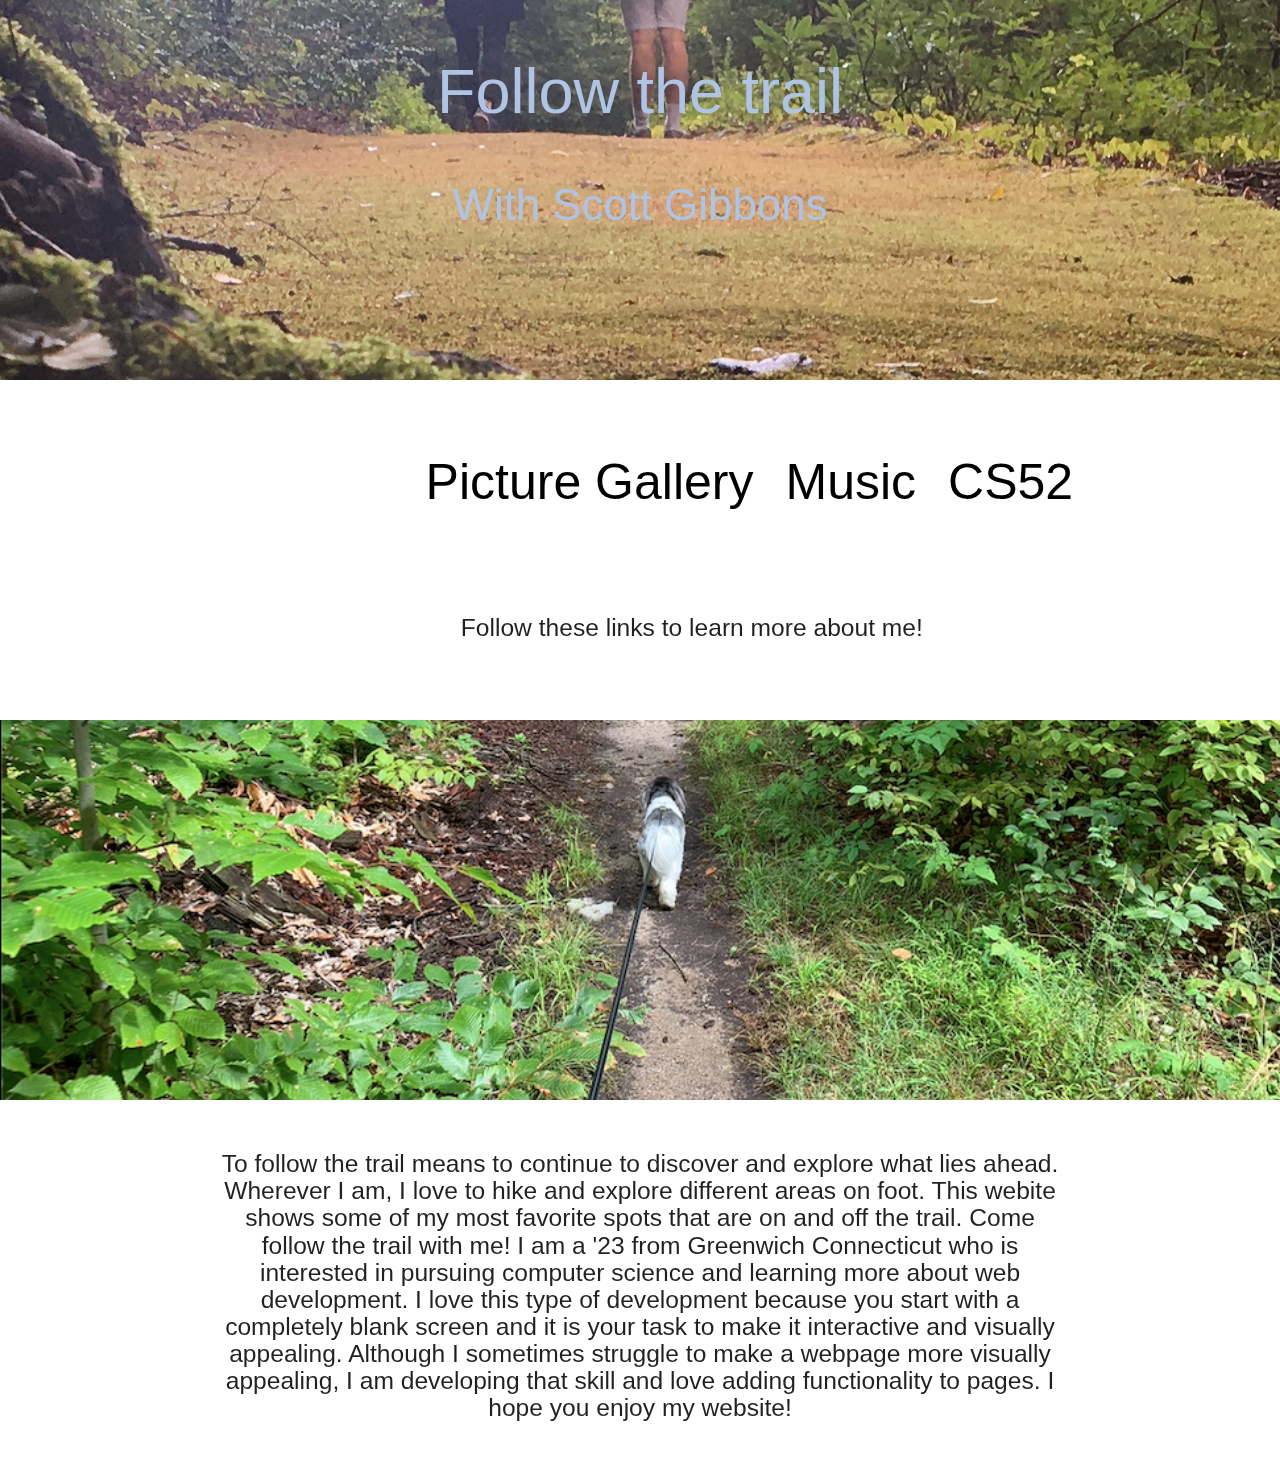
<file: index.html>
<!DOCTYPE html>
<html lang="en">
<head>
  <meta http-equiv="Content-Type" content="text/html; charset=UTF-8"/>
  <meta name="viewport" content="width=device-width, initial-scale=1"/>
  <title>Scott Gibbons webiste </title>

  <!-- CSS  -->
  <link href="https://fonts.googleapis.com/icon?family=Material+Icons" rel="stylesheet">
  <link href="css/materialize.css" type="text/css" rel="stylesheet" media="screen,projection"/>
  <link href="css/style.css" type="text/css" rel="stylesheet" media="screen,projection"/>
</head>
<style>
* {
  box-sizing: border-box;
}


.row {
  display: -ms-flexbox;
  display: flex;
  -ms-flex-wrap: wrap;
  flex-wrap: wrap;
  padding: 0 4px;
}
.column {
  -ms-flex: 25%;
  flex: 25%;
  max-width: 25%;
  padding: 0 4px;
}

.column img {
  margin-top: 8px;
  vertical-align: middle;
  width: 100%;
}
.zoom{
  transition: transform .2s;
}
.zoom:hover{
  transform: scale(1.2);
}


ul {
  list-style-type: none;
  margin: 0;
  padding: 0;
  overflow: hidden;
  
}

li {
  float: left;
  font-size: 50px;
}

li a {
  display: block;
  color: black;
  text-align: center;
  padding: 14px 16px;
  text-decoration: none;
}

li a:hover:not(.active) {
  color: #afc3e3;
}

li a.active {
  color: #afc3e3;

}
.button-group{  
  position: absolute;
  left: 32%;
}
.description{
  position: absolute;
  left: 36%;
}


</style>
<body>


  <div id="index-banner" class="parallax-container">

      

    <div class="section no-pad-bot">
      <div class="container">
        <br><br>
        <h1 style="color:#afc3e3" class="header center text-lighten-2">Follow the trail</h1>


        <br><br>
        <h3 style="color:#afc3e3" class="header center text-lighten-2"> With Scott Gibbons</h3>

      </div>
    </div>
    <div class="parallax"><img src="background.JPG" alt="background"></div>
  </div>
  <div class="container">
    <div class="section">

      <div class="row">

          <div class="icon-block">
            <h2 style="color:#D35400" class="center"></h2>
            <div class="button-group">
              <ul>
                <li><a href="gallery.html" class="button buttonhover">Picture Gallery</a></li>
                <li><a href="music.html" class="button buttonhover">Music</a></li>
                <li><a href="cs52.html" class="button buttonhover">CS52</a></li>
               
              </ul>
              
            </div>

            <h5 style="color: white" class="light">.</h5>
            <h5 style="color: white" class="light">.</h5>
            <h5 style="color: white" class="light">.</h5>
            <h5 style="color: white" class="light">.</h5>
          

            <div class="description">
              <h5 style="text-align: center">Follow these links to learn more about me!</h5>
            </div>
            <h5 style="color: white" class="light">.</h5>
            <h5 style="color: white" class="light">.</h5>
            
            
               
          </div>
          
        </div>
        

</div>
</div>
  


  <div id="Nature" class="parallax-container valign-wrapper">
    <div class="section no-pad-bot">
      <div class="container">
        
      </div>
    </div>
    <div class="parallax"><img src="dpg-trail.JPG" alt="trail"></div>
  </div>

  <div class="container">
    <div class="section">

      <!--   Icon Section   -->
      <div class="row">

          <div class="icon-block">
            <h2 style="color:#D35400" class="center"></h2>

            <h5 style="text-align: center" class="light">To follow the trail means to continue to discover and explore what lies ahead.
               Wherever I am, I love to hike and explore different areas on foot. This webite shows some of my most favorite spots that 
               are on and off the trail. Come follow the trail with me!  I am a '23 from Greenwich Connecticut who is interested in pursuing 
               computer science and learning more about web development. I love this type of development because you start with a completely 
               blank screen and it is your task to make it interactive and visually appealing. Although I sometimes struggle to make a webpage
                more visually appealing, I am developing that skill and love adding functionality to pages. I hope you enjoy my website!</h5>
          </div>
        </div>

</div>
</div>
  


  <!--  Scripts-->
  <script src="https://code.jquery.com/jquery-2.1.1.min.js"></script>
  <script src="js/materialize.js"></script>
  <script src="js/init.js"></script>

  </body>
</html>
</file>
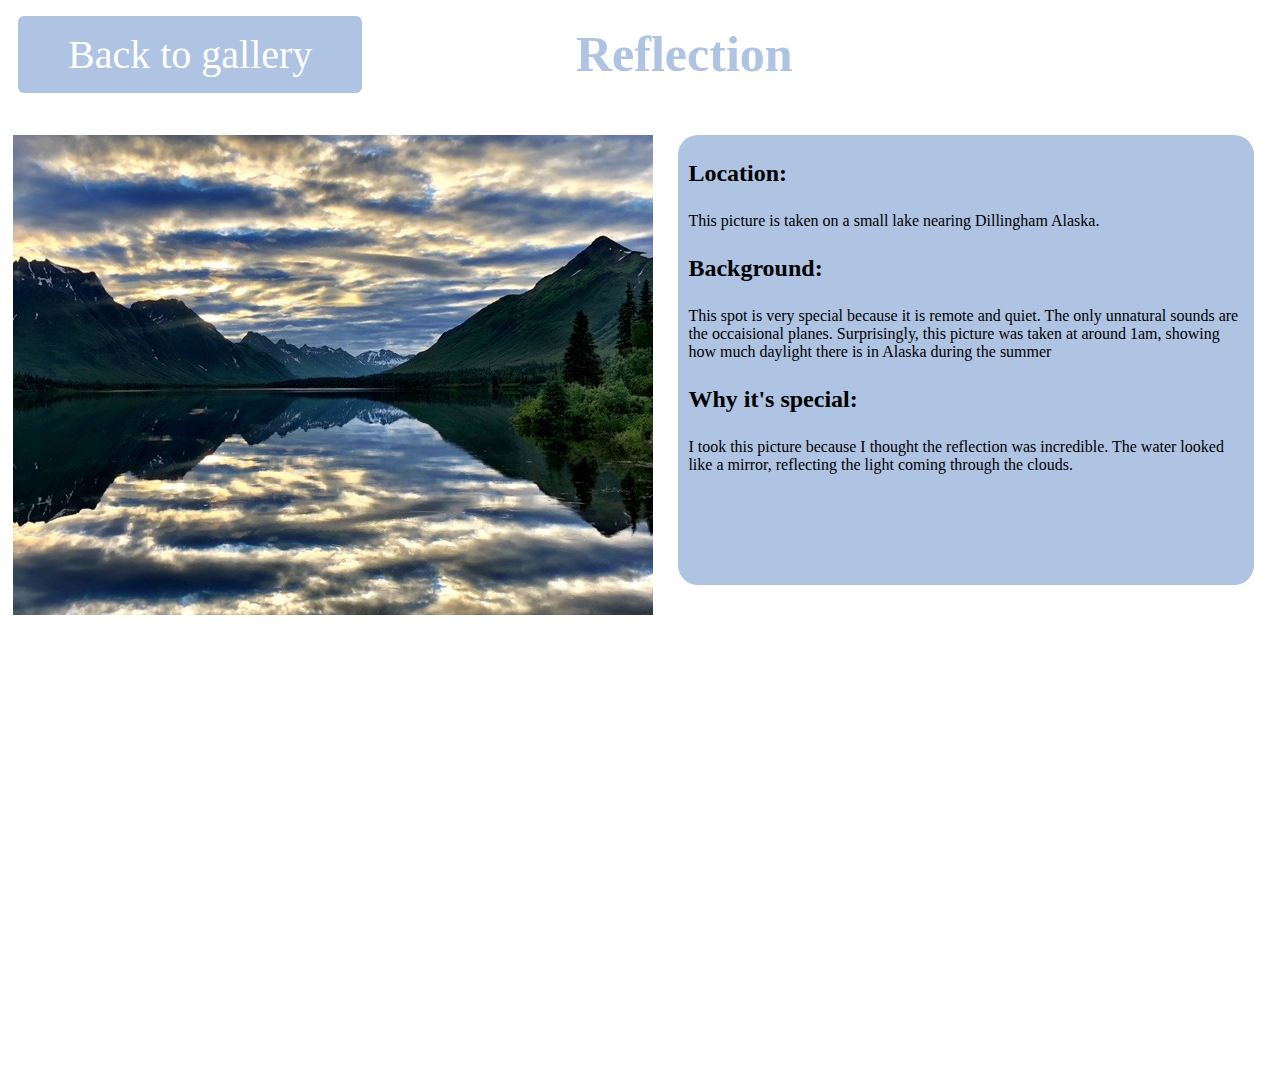
<file: alaska.html>
<!DOCTYPE html>
<html>
<style>
            .infoContainer{
        position: absolute;
        width: 45%;
        height: 50%;
        left: 53%;
        top: 15%;
        border-radius: 20px;
        background-color: #afc3e3;
    }
    .picContainer{
        position: absolute;
        width: 50%;
        height: 50%;
        left: 1%;
   
        top: 15%;
    }
    .mapContainer{
        
        position: absolute;
        width: 30%;
        height: 30%;
        left: 53%;
        top: 70%;
    }
    .btn-group button:hover {
  background-color: #3e8e41;
}
.button {
  left: 50%;
  background-color: #afc3e3;
  border: none;
  color: white;
  padding: 15px 50px;
  text-align: center;
  text-decoration: none;
  display: inline-block;
  font-size: 40px;
  margin: 8px 10px;
  cursor: pointer;
  border-radius: 6px;
  transition-duration: 0.4s;

}
.buttonhover:hover{
  background-color: #323ea8;
}
</style>

 <body>
    <a href="gallery.html" class="button buttonhover">Back to gallery</a>
     <h1 style="position: absolute; top: -1%; left: 45%; font-size: 50px; color:#afc3e3">Reflection</h1>
     <div class = "picContainer">
        <img src="reflection.jpg" alt="reflection" style="width:100%;">
    </div>
    <div class = "mapContainer">
        <iframe src="https://www.google.com/maps/embed?pb=!1m18!1m12!1m3!1d63782.05765781196!2d-158.59551083165175!3d59.04922001842853!2m3!1f0!2f0!3f0!3m2!1i1024!2i768!4f13.1!3m3!1m2!1s0x56e73c4878494ca9%3A0x2dee0eb92b6abd15!2sDillingham%2C%20AK%2099576!5e1!3m2!1sen!2sus!4v1589737103060!5m2!1sen!2sus" 
        width="550" height="450" frameborder="0" style="border:0;" allowfullscreen="" aria-hidden="false" tabindex="0"></iframe>
    </div>
     <div class = "infoContainer">
         <h2 style="margin: 25px 10px">Location:</h2>
         <p style="margin: 25px 10px">This picture is taken on a small lake nearing Dillingham Alaska.</p>
         <h2 style="margin: 25px 10px">Background:</h2>
         <p style="margin: 25px 10px">This spot is very special because it is remote and quiet. The only unnatural sounds are the occaisional planes. Surprisingly, this picture was taken at around 1am, showing how much daylight there is in Alaska during the summer</p>
         <h2 style="margin: 25px 10px">Why it's special:</h2>
         <p style="margin: 25px 10px">I took this picture because I thought the reflection was incredible. The water looked like a mirror, reflecting the light coming through the clouds.</p>
     </div>
 </body>
</html>
</html>
</file>
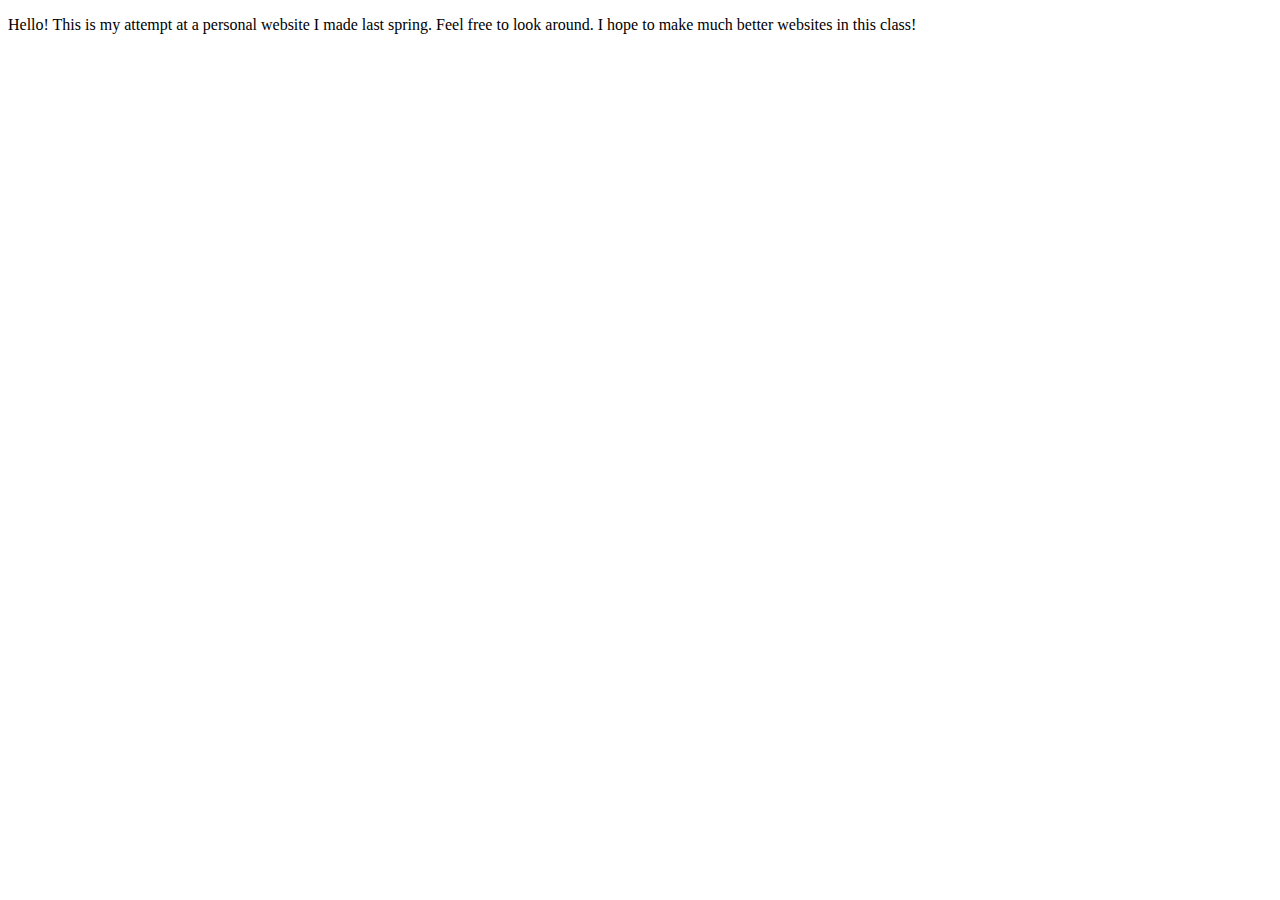
<file: cs52.html>
<!DOCTYPE html>
<html>
<body>
    <p>Hello! This is my attempt at a personal website I made last spring. Feel free to look around. I hope to make much better websites in this class!</p>
</body>
</html>
</file>
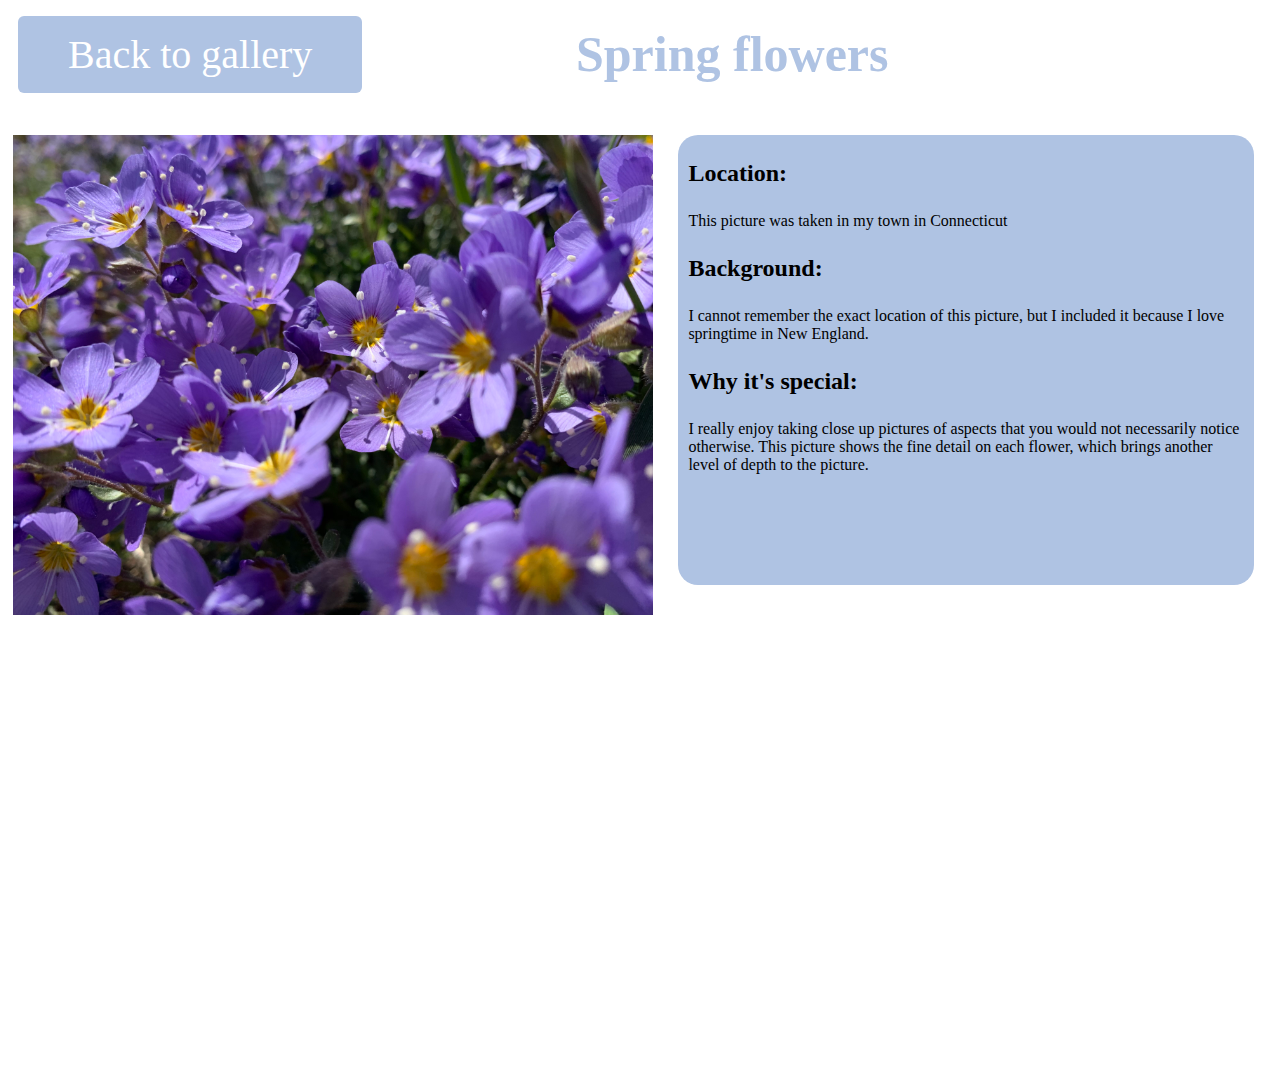
<file: flowers.html>
<!DOCTYPE html>
<html>
<style>
        .infoContainer{
        position: absolute;
        width: 45%;
        height: 50%;
        left: 53%;
        top: 15%;
        border-radius: 20px;
        background-color: #afc3e3;
    }
    .picContainer{
        position: absolute;
        width: 50%;
        height: 50%;
        left: 1%;
   
        top: 15%;
    }
    .mapContainer{
        
        position: absolute;
        width: 30%;
        height: 30%;
        left: 53%;
        top: 70%;
    }
    .btn-group button:hover {
  background-color: #3e8e41;
}
.button {
  left: 50%;
  background-color: #afc3e3;
  border: none;
  color: white;
  padding: 15px 50px;
  text-align: center;
  text-decoration: none;
  display: inline-block;
  font-size: 40px;
  margin: 8px 10px;
  cursor: pointer;
  border-radius: 6px;
  transition-duration: 0.4s;

}
.buttonhover:hover{
  background-color: #323ea8;
}
</style>

 <body>
    <a href="gallery.html" class="button buttonhover">Back to gallery</a>
     <h1 style="position: absolute; top: -1%; left: 45%; font-size: 50px; color:#afc3e3">Spring flowers</h1>
     <div class = "picContainer">
        <img src="flowers.jpg" alt="river" style="width:100%;">
    </div>
    <div class = "mapContainer">
        <iframe src="https://www.google.com/maps/embed?pb=!1m18!1m12!1m3!1d187045.71318026987!2d-73.7794352116609!3d41.05197863765541!2m3!1f0!2f0!3f0!3m2!1i1024!2i768!4f13.1!3m3!1m2!1s0x89c298110f4c2e97%3A0x831ae27600430e2!2sGreenwich%2C%20CT!5e1!3m2!1sen!2sus!4v1589742540788!5m2!1sen!2sus" 
        width="550" height="450" frameborder="0" style="border:0;" allowfullscreen="" aria-hidden="false" tabindex="0"></iframe>
    </div>
     <div class = "infoContainer">
         <h2 style="margin: 25px 10px">Location:</h2>
         <p style="margin: 25px 10px">This picture was taken in my town in Connecticut</p>
         <h2 style="margin: 25px 10px">Background:</h2>
         <p style="margin: 25px 10px">I cannot remember the exact location of this picture, but I included it because I love springtime in New England. </p>
         <h2 style="margin: 25px 10px">Why it's special:</h2>
         <p style="margin: 25px 10px">I really enjoy taking close up pictures of aspects that you would not necessarily notice otherwise. This picture shows the fine detail on each flower, which brings another level of depth to the picture.</p>
     </div>
 </body>
</html>
</html>
</file>
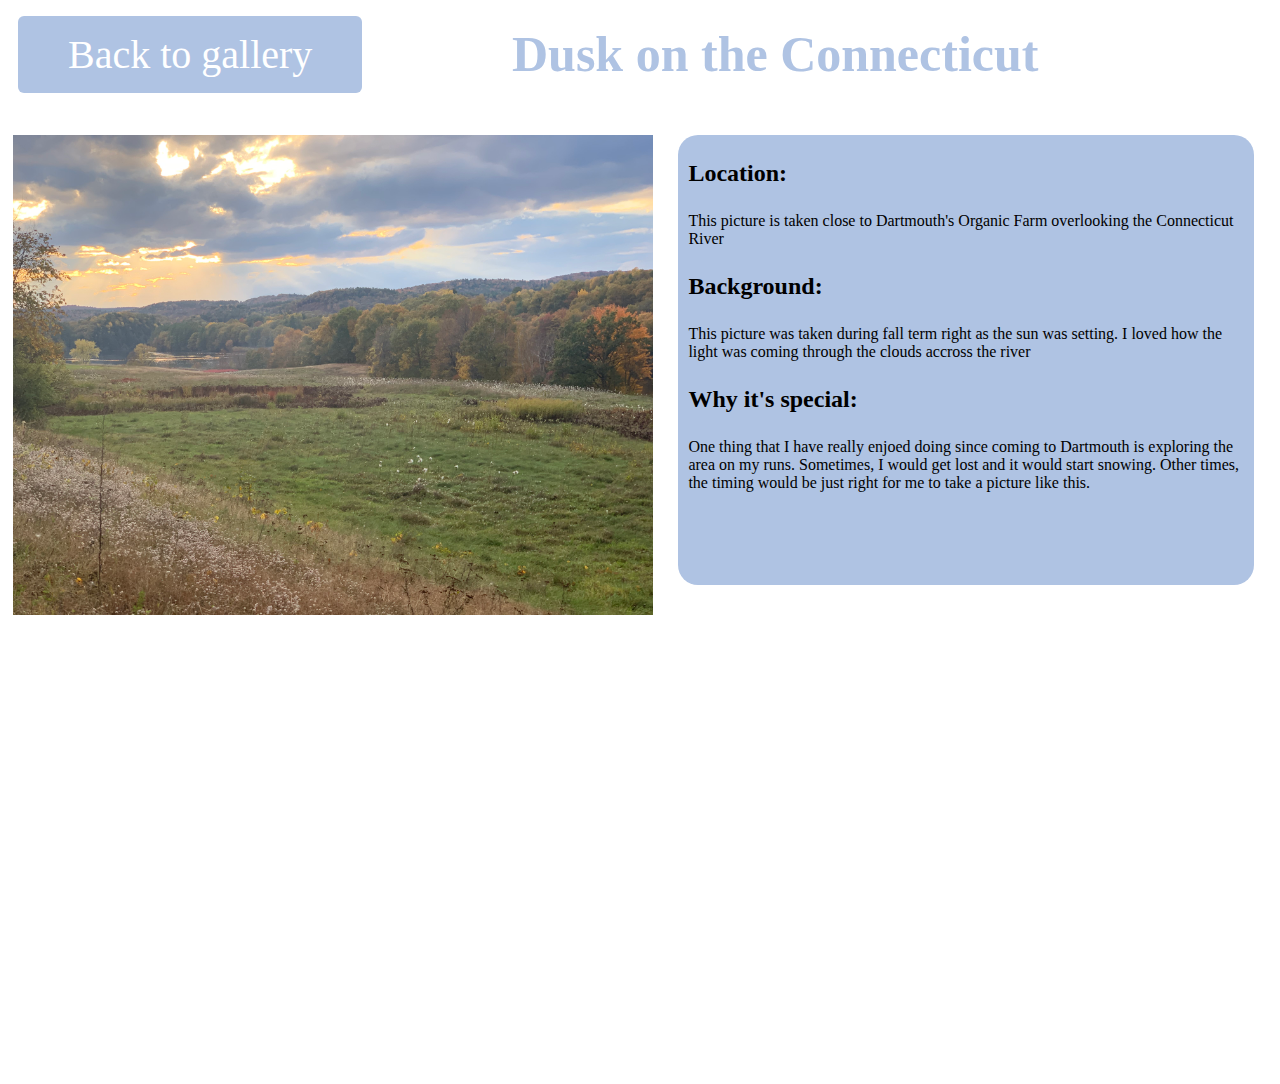
<file: hanover.html>
<!DOCTYPE html>
<html>
<style>
    .infoContainer{
        position: absolute;
        width: 45%;
        height: 50%;
        left: 53%;
        top: 15%;
        border-radius: 20px;
        background-color: #afc3e3;
    }
    .picContainer{
        position: absolute;
        width: 50%;
        height: 50%;
        left: 1%;
   
        top: 15%;
    }
    .mapContainer{
        
        position: absolute;
        width: 30%;
        height: 30%;
        left: 53%;
        top: 70%;
    }
    .btn-group button:hover {
  background-color: #3e8e41;
}
.button {
  left: 50%;
  background-color: #afc3e3;
  border: none;
  color: white;
  padding: 15px 50px;
  text-align: center;
  text-decoration: none;
  display: inline-block;
  font-size: 40px;
  margin: 8px 10px;
  cursor: pointer;
  border-radius: 6px;
  transition-duration: 0.4s;

}
.buttonhover:hover{
  background-color: #323ea8;
}
</style>

 <body>
    <a href="gallery.html" class="button buttonhover">Back to gallery</a>
     <h1 style="position: absolute; top: -1%; left: 40%; font-size: 50px; color:#afc3e3">Dusk on the Connecticut</h1>
     <div class = "picContainer">
        <img src="dusk.jpg" alt="dusk" style="width:100%;">
    </div>
    <div class = "mapContainer">
        <iframe src="https://www.google.com/maps/embed?pb=!1m18!1m12!1m3!1d2800.140958698938!2d-72.2527701845601!3d43.73716727911847!2m3!1f0!2f0!3f0!3m2!1i1024!2i768!4f13.1!3m3!1m2!1s0x4cb4b7e1a8aa670f%3A0x9e1bcfd806ea9f8f!2sDartmouth%20Organic%20Farm!5e1!3m2!1sen!2sus!4v1589741447431!5m2!1sen!2sus" 
        width="550" height="450" frameborder="0" style="border:0;" allowfullscreen="" aria-hidden="false" tabindex="0"></iframe>
    </div>
     <div class = "infoContainer">
         <h2 style="margin: 25px 10px">Location:</h2>
         <p style="margin: 25px 10px">This picture is taken close to Dartmouth's Organic Farm overlooking the Connecticut River</p>
         <h2 style="margin: 25px 10px">Background:</h2>
         <p style="margin: 25px 10px">This picture was taken during fall term right as the sun was setting. I loved how the light was coming through the clouds accross the river</p>
         <h2 style="margin: 25px 10px">Why it's special:</h2>
         <p style="margin: 25px 10px">One thing that I have really enjoed doing since coming to Dartmouth is exploring the area on my runs. Sometimes, I would get lost and it would start snowing. Other times, the timing would be just right for me to take a picture like this. </p>
     </div>
 </body>
</html>
</html>
</file>
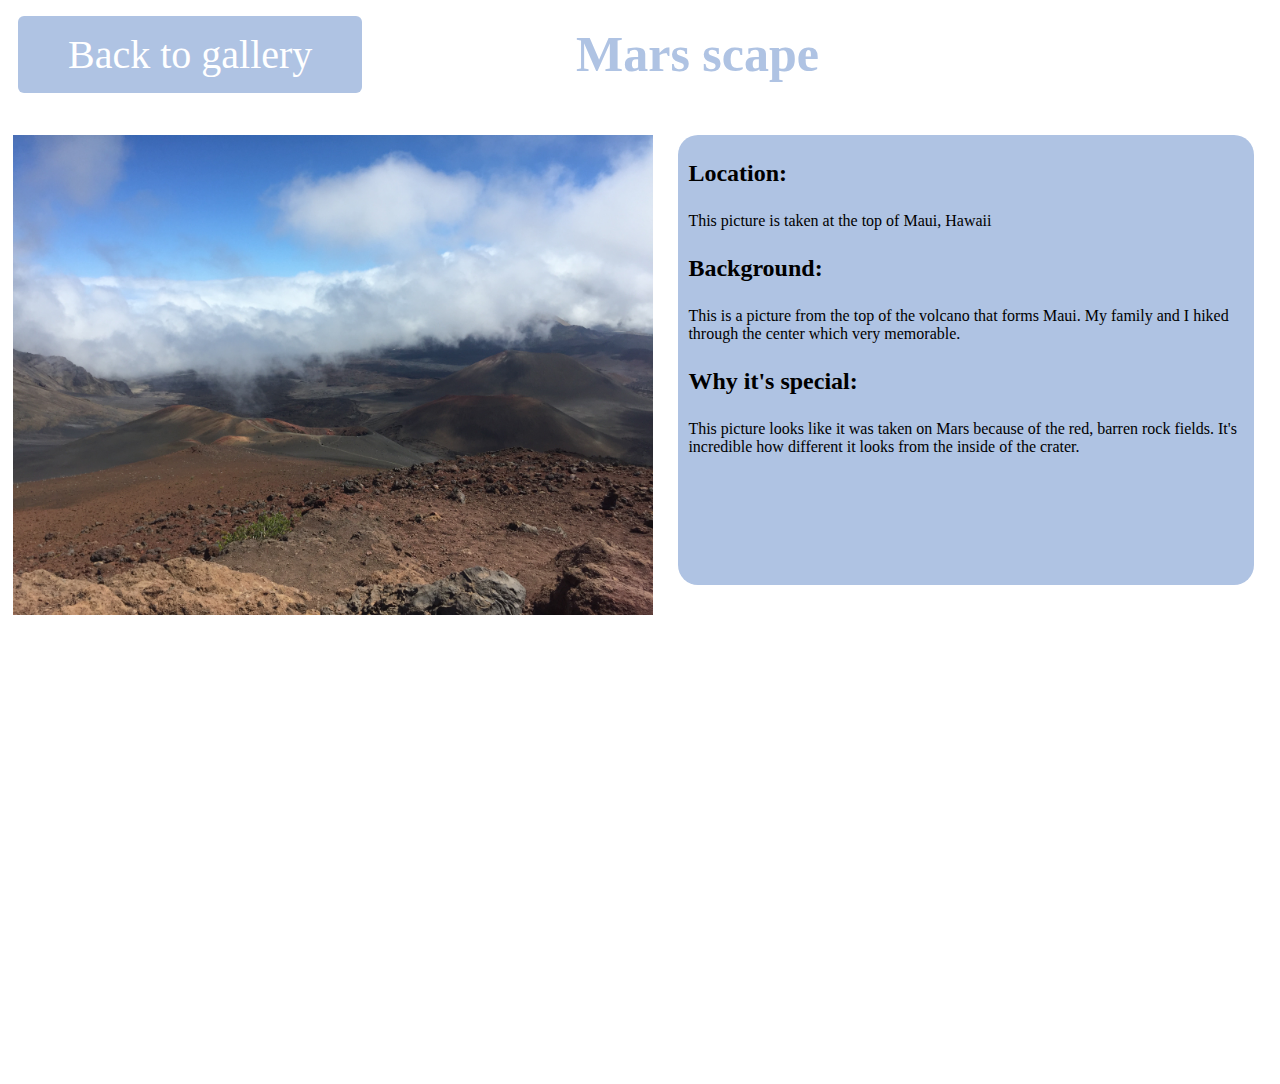
<file: hawaii.html>
<!DOCTYPE html>
<html>
<style>
    .infoContainer{
        position: absolute;
        width: 45%;
        height: 50%;
        left: 53%;
        top: 15%;
        border-radius: 20px;
        background-color: #afc3e3;
    }
    .picContainer{
        position: absolute;
        width: 50%;
        height: 50%;
        left: 1%;
   
        top: 15%;
    }
    .mapContainer{
        
        position: absolute;
        width: 30%;
        height: 30%;
        left: 53%;
        top: 70%;
    }
    .btn-group button:hover {
  background-color: #3e8e41;
}
.button {
  left: 50%;
  background-color: #afc3e3;
  border: none;
  color: white;
  padding: 15px 50px;
  text-align: center;
  text-decoration: none;
  display: inline-block;
  font-size: 40px;
  margin: 8px 10px;
  cursor: pointer;
  border-radius: 6px;
  transition-duration: 0.4s;

}
.buttonhover:hover{
  background-color: #323ea8;
}
</style>

 <body>
    <a href="gallery.html" class="button buttonhover">Back to gallery</a>
     <h1 style="position: absolute; top: -1%; left: 45%; font-size: 50px; color:#afc3e3">Mars scape</h1>
     <div class = "picContainer">
        <img src="hawaii.jpg" alt="hawaii" style="width:100%;">
    </div>
    <div class = "mapContainer">
        <iframe src="https://www.google.com/maps/embed?pb=!1m18!1m12!1m3!1d14500.42601037368!2d-156.2622694717603!3d20.709691478751708!2m3!1f0!2f0!3f0!3m2!1i1024!2i768!4f13.1!3m3!1m2!1s0x7954b76d8c4ca5b3%3A0x84b745e2f58a23fe!2sHaleakal%C4%81!5e1!3m2!1sen!2sus!4v1589740264899!5m2!1sen!2sus" 
        width="550" height="450" frameborder="0" style="border:0;" allowfullscreen="" aria-hidden="false" tabindex="0"></iframe>
    </div>
     <div class = "infoContainer">
         <h2 style="margin: 25px 10px">Location:</h2>
         <p style="margin: 25px 10px">This picture is taken at the top of Maui, Hawaii</p>
         <h2 style="margin: 25px 10px">Background:</h2>
         <p style="margin: 25px 10px">This is a picture from the top of the volcano that forms Maui. My family and I hiked through the center which very memorable. </p>
         <h2 style="margin: 25px 10px">Why it's special:</h2>
         <p style="margin: 25px 10px">This picture looks like it was taken on Mars because of the red, barren rock fields. It's incredible how different it looks from the inside of the crater.</p>
     </div>
 </body>
</html>
</html>
</file>
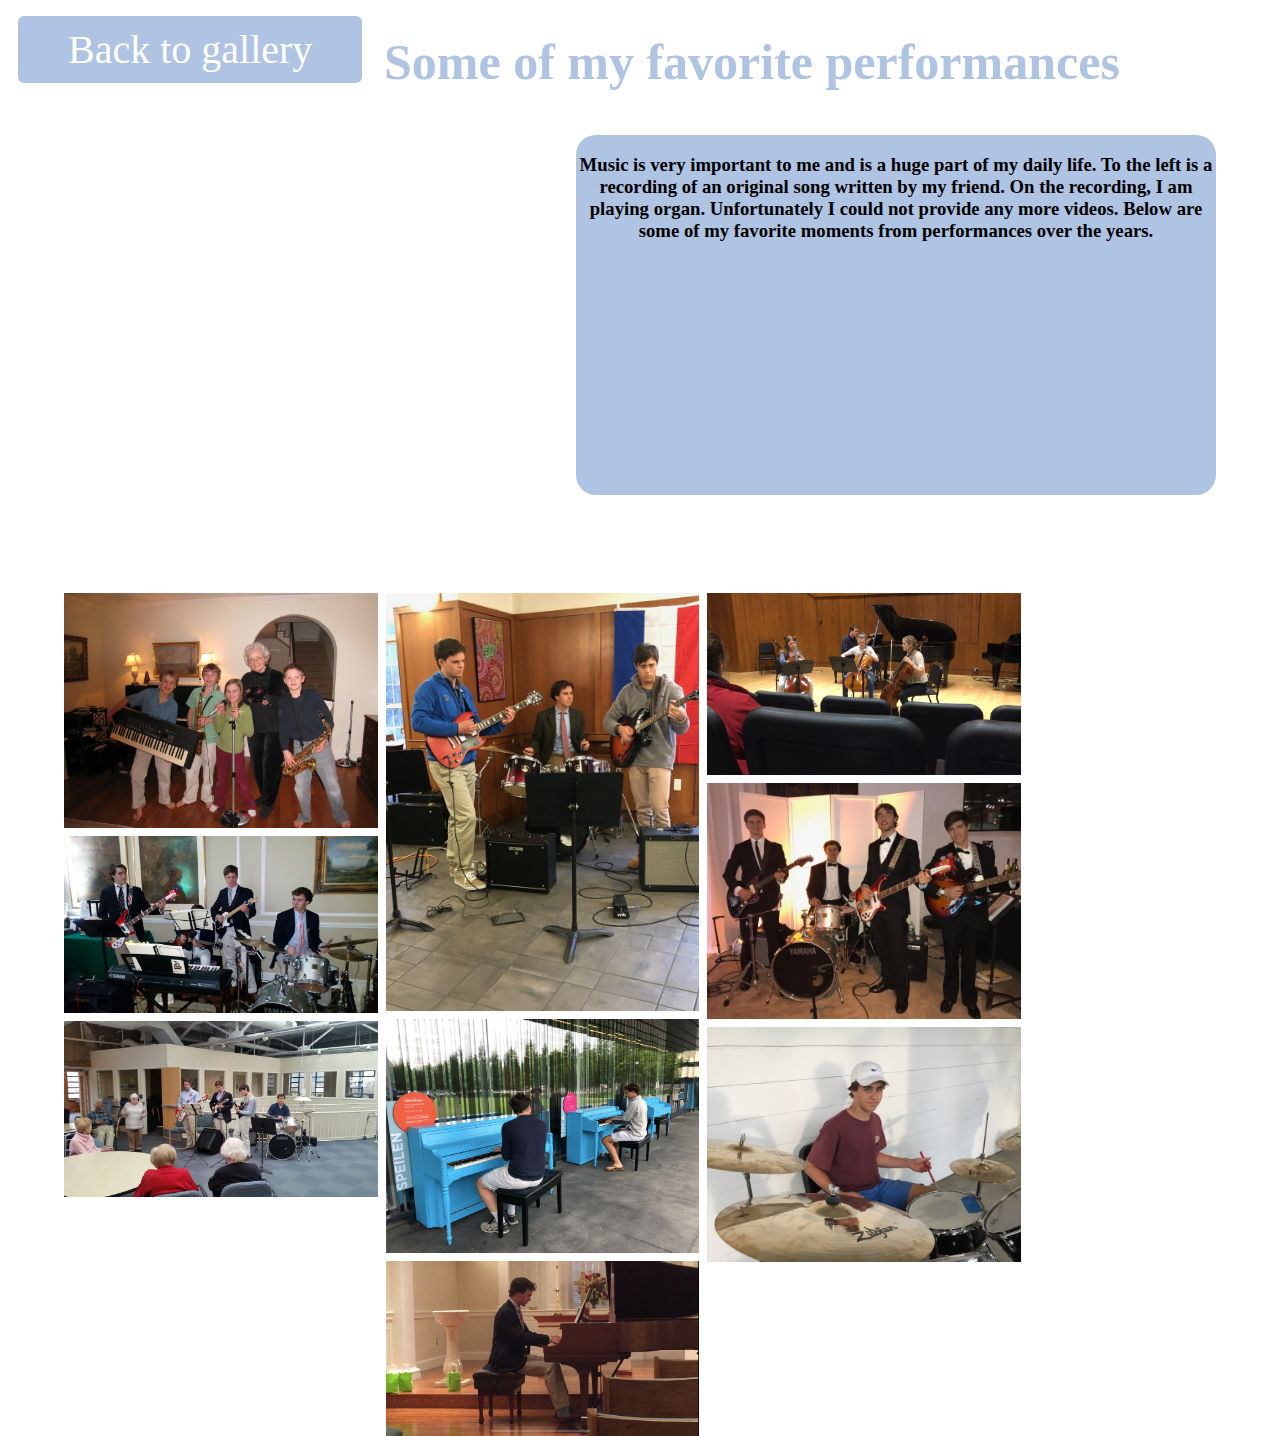
<file: music.html>
<!DOCTYPE html>
<html>
<style>
    .infoContainer{
        position: absolute;
        width: 50%;
        height: 40%;
        left: 45%;
        top: 15%;
        border-radius: 20px;
        background-color: #afc3e3;
    }
    .picContainer{
        position: absolute;
        width: 50%;
        height: 50%;
        left: 1%;
   
        top: 15%;
    }
    .picturesContainer{
        
        position: absolute;
        width: 70%;
        height: 50%;
        left: 20%;
        top: 65%;
    }
    .btn-group button:hover {
  background-color: #3e8e41;
}
.button {
  left: 50%;
  background-color: #afc3e3;
  border: none;
  color: white;
  padding: 10px 50px;
  text-align: center;
  text-decoration: none;
  display: inline-block;
  font-size: 40px;
  margin: 8px 10px;
  cursor: pointer;
  border-radius: 6px;
  transition-duration: 0.4s;

}
.buttonhover:hover{
  background-color: #323ea8;
}
.row {
  display: -ms-flexbox;
  display: flex;
  -ms-flex-wrap: wrap;
  flex-wrap: wrap;
  padding: 0 4px;
}
.column {
  -ms-flex: 25%;
  flex: 25%;
  max-width: 25%;
  padding: 0 4px;
}

.column img {
  margin-top: 8px;
  vertical-align: middle;
  width: 100%;
}
.zoom{
  transition: transform .2s;
}
.zoom:hover{
  transform: scale(1.2);
}
</style>

 <body>
    <a href="gallery.html" class="button buttonhover">Back to gallery</a>
     <h2 style="position: absolute; top: -1%; left: 30%; font-size: 50px; color:#afc3e3">Some of my favorite performances</h2>
     <div class = "picContainer">
        <iframe src="https://www.youtube.com/embed/rpAB0Sxnikw"
        width="500" height="350" frameborder="0" allowfullscreen></iframe>
    </div>
    <div class = "infoContainer">
        <h3 style="text-align: center;">Music is very important to me and is a huge part of my daily life. To the left is a recording of an original song written by my friend. On the recording, I am playing organ. Unfortunately I could not provide any more videos. Below are some of my favorite moments from performances over the years.</h3>
    </div>
     <div class = "picturesContainer">
        <div class="row" style="width:140%; margin-left: -200px">
            <div class="column">
                <img src="music1.JPG" alt="1" style="width:100%" class="zoom">
                  <img src="music2.JPG" alt="2"style="width:100%"class="zoom">
                  <img src="music3.JPG" alt="3"style="width:100%"class="zoom">
                  
            </div>
            <div class="column">
                  <img src="music4.JPG" alt="4"style="width:100%"class="zoom">
                  <img src="music5.jpg" alt="5"style="width:100%"class="zoom">
                  <img src="music6.JPG" alt="6"style="width:100%"class="zoom">
    
                </div>
                <div class="column">
                    <img src="music7.JPG" alt="7"style="width:100%"class="zoom">
                    <img src="music8.JPG" alt="8"style="width:100%"class="zoom">
                    <img src="music11.JPG" alt="9"style="width:100%"class="zoom">
      
                  </div>
                  
            
        
    </div>
     
            
</div>
 </body>
</html>
</html>
</file>
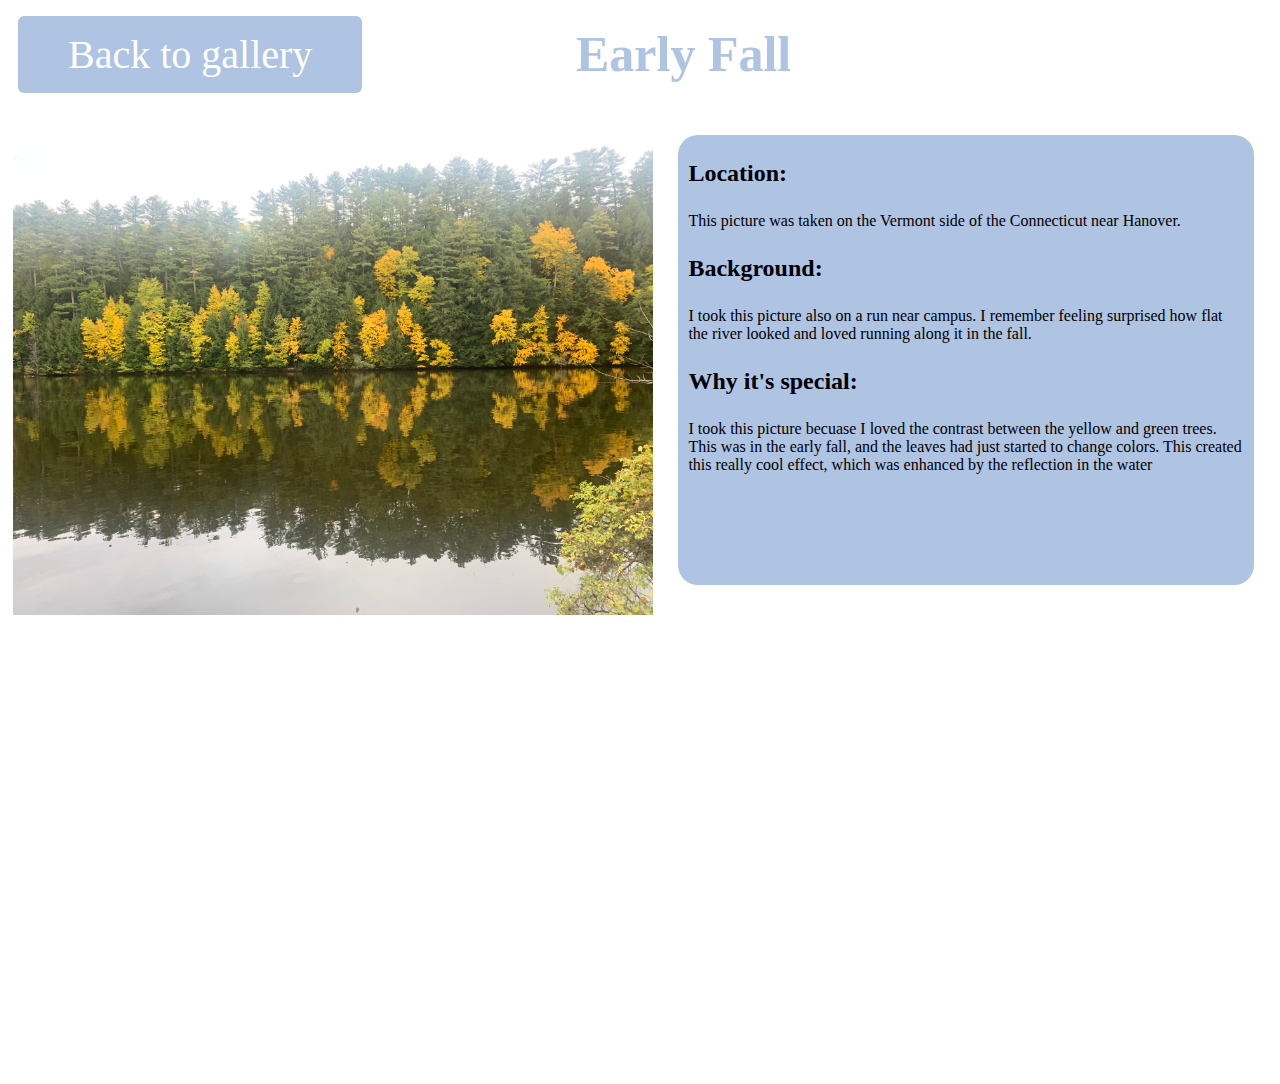
<file: river.html>
<!DOCTYPE html>
<html>
<style>
   .infoContainer{
        position: absolute;
        width: 45%;
        height: 50%;
        left: 53%;
        top: 15%;
        border-radius: 20px;
        background-color: #afc3e3;
    }
    .picContainer{
        position: absolute;
        width: 50%;
        height: 50%;
        left: 1%;
   
        top: 15%;
    }
    .mapContainer{
        
        position: absolute;
        width: 30%;
        height: 30%;
        left: 53%;
        top: 70%;
    }
    .btn-group button:hover {
  background-color: #3e8e41;
}
.button {
  left: 50%;
  background-color: #afc3e3;
  border: none;
  color: white;
  padding: 15px 50px;
  text-align: center;
  text-decoration: none;
  display: inline-block;
  font-size: 40px;
  margin: 8px 10px;
  cursor: pointer;
  border-radius: 6px;
  transition-duration: 0.4s;

}
.buttonhover:hover{
  background-color: #323ea8;
}
</style>

 <body>
    <a href="gallery.html" class="button buttonhover">Back to gallery</a>
     <h1 style="position: absolute; top: -1%; left: 45%; font-size: 50px; color:#afc3e3">Early Fall</h1>
     <div class = "picContainer">
        <img src="river.jpg" alt="river" style="width:100%;">
    </div>
    <div class = "mapContainer">
        <iframe src="https://www.google.com/maps/embed?pb=!1m18!1m12!1m3!1d89583.75129681948!2d-72.3843478861269!3d43.75103811567767!2m3!1f0!2f0!3f0!3m2!1i1024!2i768!4f13.1!3m3!1m2!1s0x4cb4c89102f3179b%3A0x6d9f635bceb6a0b4!2sNorwich%2C%20VT!5e1!3m2!1sen!2sus!4v1589742241598!5m2!1sen!2sus" 
        width="550" height="450" frameborder="0" style="border:0;" allowfullscreen="" aria-hidden="false" tabindex="0"></iframe>
    </div>
     <div class = "infoContainer">
         <h2 style="margin: 25px 10px">Location:</h2>
         <p style="margin: 25px 10px">This picture was taken on the Vermont side of the Connecticut near Hanover.</p>
         <h2 style="margin: 25px 10px">Background:</h2>
         <p style="margin: 25px 10px">I took this picture also on a run near campus. I remember feeling surprised how flat the river looked and loved running along it in the fall.</p>
         <h2 style="margin: 25px 10px">Why it's special:</h2>
         <p style="margin: 25px 10px">I took this picture becuase I loved the contrast between the yellow and green trees. This was in the early fall, and the leaves had just started to change colors. This created this really cool effect, which was enhanced by the reflection in the water</p>
     </div>
 </body>
</html>
</html>
</file>
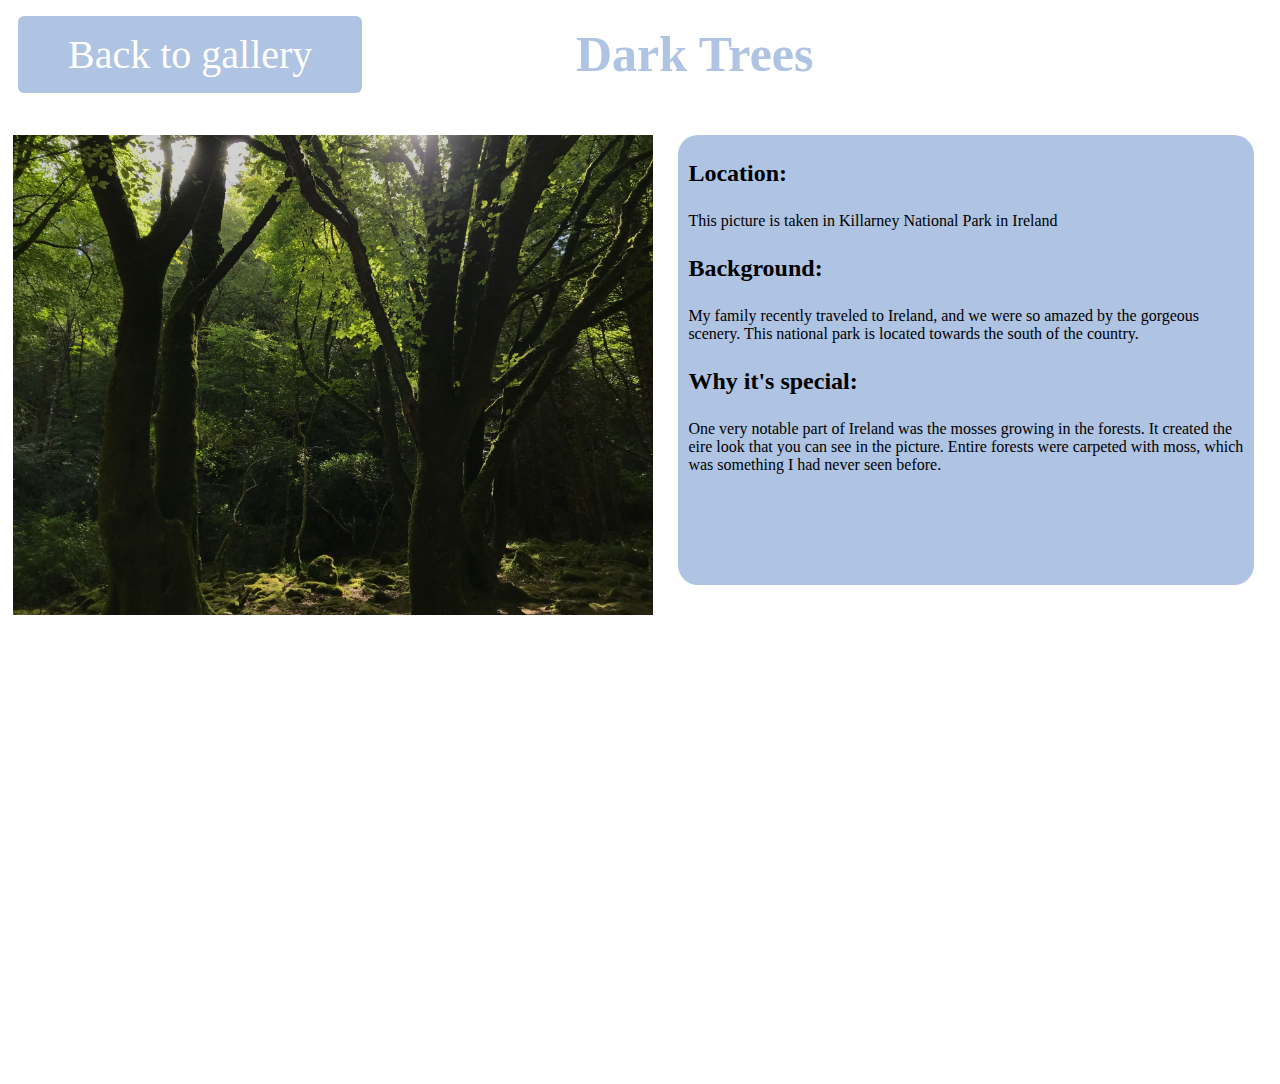
<file: trees.html>
<!DOCTYPE html>
<html>
<style>
     .infoContainer{
        position: absolute;
        width: 45%;
        height: 50%;
        left: 53%;
        top: 15%;
        border-radius: 20px;
        background-color: #afc3e3;
    }
    .picContainer{
        position: absolute;
        width: 50%;
        height: 50%;
        left: 1%;
   
        top: 15%;
    }
    .mapContainer{
        
        position: absolute;
        width: 30%;
        height: 30%;
        left: 53%;
        top: 70%;
    }
    .btn-group button:hover {
  background-color: #3e8e41;
}
.button {
  left: 50%;
  background-color: #afc3e3;
  border: none;
  color: white;
  padding: 15px 50px;
  text-align: center;
  text-decoration: none;
  display: inline-block;
  font-size: 40px;
  margin: 8px 10px;
  cursor: pointer;
  border-radius: 6px;
  transition-duration: 0.4s;

}
.buttonhover:hover{
  background-color: #323ea8;
}
</style>

 <body>
    <a href="gallery.html" class="button buttonhover">Back to gallery</a>
     <h1 style="position: absolute; top: -1%; left: 45%; font-size: 50px; color:#afc3e3">Dark Trees</h1>
     <div class = "picContainer">
        <img src="dark_trees.jpg" alt="trees" style="width:100%;">
    </div>
    <div class = "mapContainer">
        <iframe src="https://www.google.com/maps/embed?pb=!1m18!1m12!1m3!1d40764.378096447865!2d-9.531965526113899!3d52.01130943040976!2m3!1f0!2f0!3f0!3m2!1i1024!2i768!4f13.1!3m3!1m2!1s0x48453c2b45e15055%3A0x72f9f54d9e1feeb6!2sMuckross%2C%20Killarney%20National%20Park%2C%20Co.%20Kerry%2C%20Ireland!5e1!3m2!1sen!2sus!4v1589741834484!5m2!1sen!2sus" 
        width="550" height="450" frameborder="0" style="border:0;" allowfullscreen="" aria-hidden="false" tabindex="0"></iframe>
    </div>
     <div class = "infoContainer">
         <h2 style="margin: 25px 10px">Location:</h2>
         <p style="margin: 25px 10px">This picture is taken in Killarney National Park in Ireland</p>
         <h2 style="margin: 25px 10px">Background:</h2>
         <p style="margin: 25px 10px">My family recently traveled to Ireland, and we were so amazed by the gorgeous scenery. This national park is located towards the south of the country.</p>
         <h2 style="margin: 25px 10px">Why it's special:</h2>
         <p style="margin: 25px 10px">One very notable part of Ireland was the mosses growing in the forests. It created the eire look that you can see in the picture. Entire forests were carpeted with moss, which was something I had never seen before. </p>
     </div>
 </body>
</html>
</html>
</file>
<file: css/style.css>
/* Custom Stylesheet */
/**
 * Use this file to override Materialize files so you can update
 * the core Materialize files in the future
 *
 * Made By MaterializeCSS.com
 */

nav ul a,
nav .brand-logo {
  color: #444;
}

p {
  line-height: 2rem;
}

.sidenav-trigger {
  color: #26a69a;
}

.parallax-container {
  min-height: 380px;
  line-height: 0;
  height: auto;
  color: rgba(255,255,255,.9);
}
  .parallax-container .section {
    width: 100%;
  }



.icon-block {
  padding: 0 15px;
}
.icon-block .material-icons {
  font-size: inherit;
}

footer.page-footer {
  margin: 0;
}
</file>
